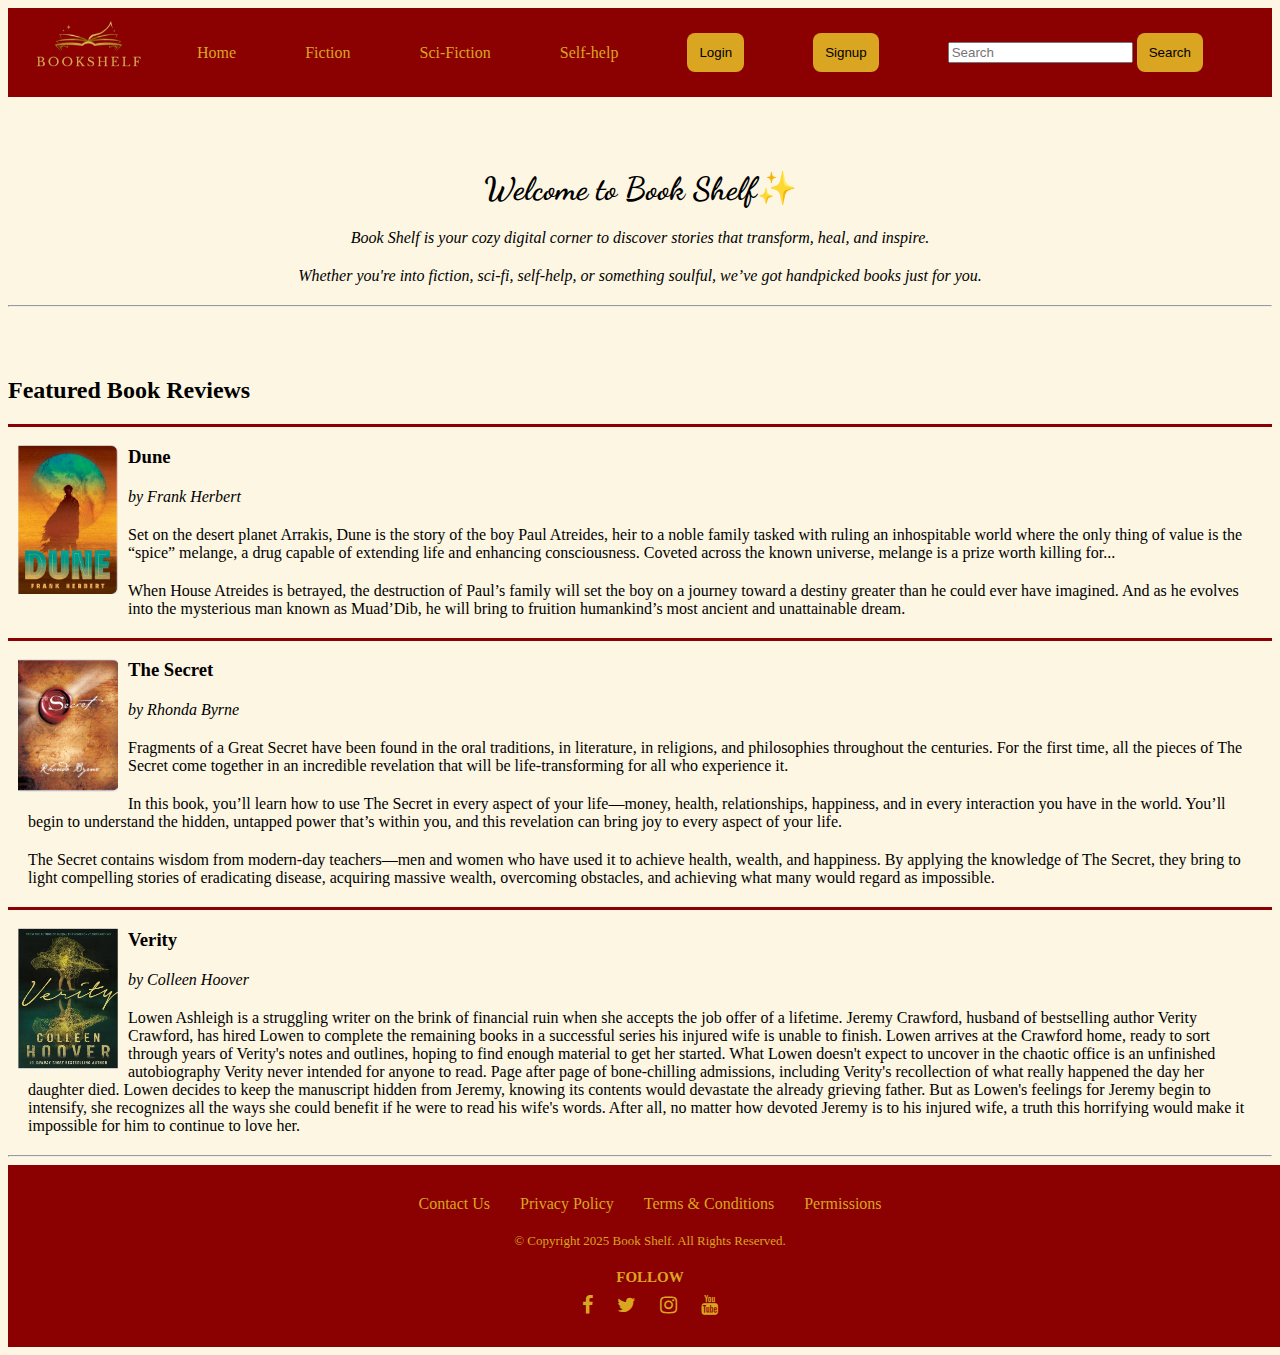
<file: docs/index.html>
<!DOCTYPE html>
<html lang="en">
<head>
    <meta charset="UTF-8">
    <meta name="viewport" content="width=device-width, initial-scale=1.0">
    <title>Bookshelf</title>
    <link rel="stylesheet" href="./inner style.css">
    <link rel="stylesheet" href="./style.css">
    <link rel="stylesheet" href="https://cdnjs.cloudflare.com/ajax/libs/font-awesome/4.7.0/css/font-awesome.min.css">
    <!--Bootstrap-->
    <link href="https://cdn.jsdelivr.net/npm/bootstrap@5.3.6/dist/css/bootstrap.min.css" rel="stylesheet" integrity="sha384-4Q6Gf2aSP4eDXB8Miphtr37CMZZQ5oXLH2yaXMJ2w8e2ZtHTl7GptT4jmndRuHDT" crossorigin="anonymous">
    <!--Dancing font-->
    <link rel="preconnect" href="https://fonts.googleapis.com" />
    <link rel="preconnect" href="https://fonts.gstatic.com" crossorigin />
    <link href="https://fonts.googleapis.com/css2?family=Dancing+Script:wght@400..700&display=swap" rel="stylesheet" />
</head>
<body>
  <header>
    <div class="header">
      <img src="../images/logo.png" alt="Book Shelf Logo" class="logo" />
      <div class="Home">
        <a href="./home.html">Home</a>
        <a href="./fiction.html">Fiction</a>
        <a href="./sci-fi.html">Sci-Fiction</a>
        <a href="./self-help.html">Self-help</a>
        <a href="./login.html"><button type="button">Login</button></a>
        <a href="./signup.html"><button type="button">Signup</button></a>
        <form class="d-flex" role="search">
          <input class="form-control me-2" type="search" placeholder="Search" aria-label="Search" />
          <button type="submit">Search</button>
        </form>

      </div>
    </div>
  </header>
  <div>
    <h1>Welcome to Book Shelf✨</h1>
    <p class="quote">
      Book Shelf is your cozy digital corner to discover stories that transform, heal, and inspire.</p>
      <p class="quote">Whether you're into fiction, sci-fi, self-help, or something soulful, we’ve got handpicked books just for you.
    </p>
  </div>
  <hr>
  <div>
    <h2>Featured Book Reviews</h2>
    <hr class="line">
    <img src="../images/dune.png" class="img" alt="dune book image">
    <h3>Dune</h3>
    <p class="author">by Frank Herbert</p>
    <p>Set on the desert planet Arrakis, Dune is the story of the boy Paul Atreides, heir to a noble family tasked with ruling an inhospitable world where the only thing of value is the “spice” melange, a drug capable of extending life and enhancing consciousness. Coveted across the known universe, melange is a prize worth killing for...</p>
    <p>When House Atreides is betrayed, the destruction of Paul’s family will set the boy on a journey toward a destiny greater than he could ever have imagined. And as he evolves into the mysterious man known as Muad’Dib, he will bring to fruition humankind’s most ancient and unattainable dream.</p>

</div>
<div>
  <hr class="line">
  <img src="../images/the-secret.png" class="img" alt="the secret book">
        <h3>The Secret</h3>
        <p class="author">by Rhonda Byrne</p>
        <p>Fragments of a Great Secret have been found in the oral traditions, in literature, in religions, and philosophies
            throughout the centuries. For the first time, all the pieces of The Secret come together in an incredible revelation
            that will be life-transforming for all who experience it.</p>
        <p>In this book, you’ll learn how to use The Secret in every aspect of your life—money, health, relationships,
            happiness, and in every interaction you have in the world. You’ll begin to understand the hidden, untapped power
            that’s within you, and this revelation can bring joy to every aspect of your life.</p>
        <p>The Secret contains wisdom from modern-day teachers—men and women who have used it to achieve health, wealth, and
            happiness. By applying the knowledge of The Secret, they bring to light compelling stories of eradicating disease,
            acquiring massive wealth, overcoming obstacles, and achieving what many would regard as impossible.</p>
</div>
<div>
  <hr class="line">
        <img src="../images/verity.png" class="img" alt="verity book">
        <h3>Verity</h3>
        <p class="author">by Colleen Hoover</p>
        <p>Lowen Ashleigh is a struggling writer on the brink of financial ruin when she accepts the job offer of a lifetime. Jeremy Crawford, husband of bestselling author Verity Crawford, has hired Lowen to complete the remaining books in a successful series his injured wife is unable to finish.

Lowen arrives at the Crawford home, ready to sort through years of Verity's notes and outlines, hoping to find enough material to get her started. What Lowen doesn't expect to uncover in the chaotic office is an unfinished autobiography Verity never intended for anyone to read. Page after page of bone-chilling admissions, including Verity's recollection of what really happened the day her daughter died.

Lowen decides to keep the manuscript hidden from Jeremy, knowing its contents would devastate the already grieving father. But as Lowen's feelings for Jeremy begin to intensify, she recognizes all the ways she could benefit if he were to read his wife's words. After all, no matter how devoted Jeremy is to his injured wife, a truth this horrifying would make it impossible for him to continue to love her.</p>
<hr>
</div>

  
  <footer class="footer">
    <div class="footer-top">
      <a href="../files/contact.html">Contact Us</a>
      <a href="#">Privacy Policy</a>
      <a href="#">Terms & Conditions</a>
      <a href="#">Permissions</a>
    </div>

    <p class="copyright">© Copyright 2025 Book Shelf. All Rights Reserved.</p>

    <div class="footer-follow">
      <p>FOLLOW</p>
      <div class="social-icons">
        <a href="#"><i class="fa fa-facebook"></i></a>
        <a href="#"><i class="fa fa-twitter"></i></a>
        <a href="#"><i class="fa fa-instagram"></i></a>
        <a href="#"><i class="fa fa-youtube"></i></a>
      </div>
    </div>
  </footer>


</body>

</html>
</file>
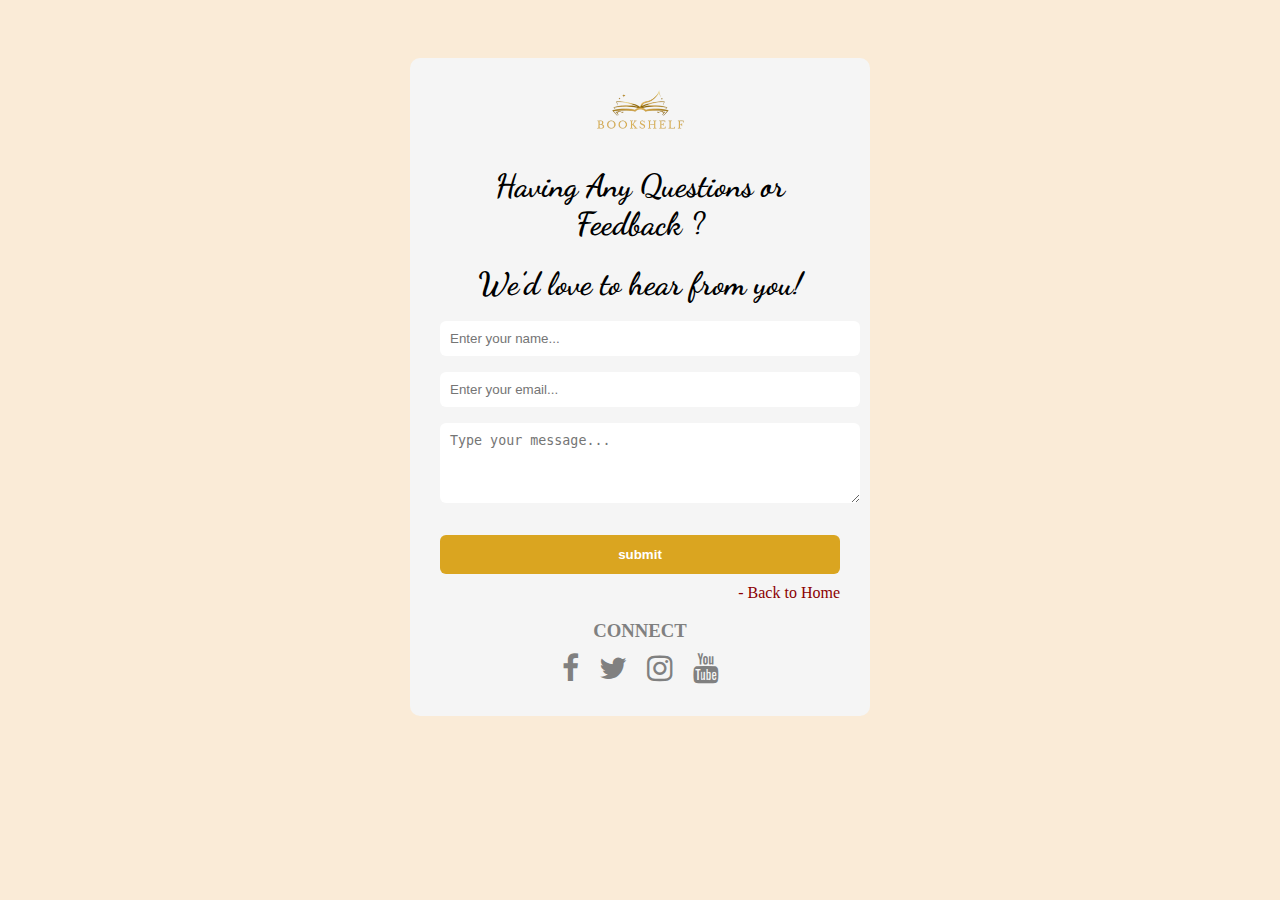
<file: docs/contact.html>
<!DOCTYPE html>
<html lang="en">
<head>
  <meta charset="UTF-8" />
  <meta name="viewport" content="width=device-width, initial-scale=1.0" />
  <title>Signup | Bookshelf</title>
  <style>
    body {
      background-color: antiquewhite;
      display: flex;
      justify-content: center;
      padding: 50px;
    }

    .container {
      background-color: whitesmoke;
      padding: 30px;
      border-radius: 10px;
      width: 100%;
      max-width: 400px;
    }

    .container img {
      width: 100px;
      display: block;
      margin: auto;
    }

    h1 {
      font-family: "Dancing Script", cursive;
      text-align: center;
      margin-bottom: 10px;
    }
    input[type="text"],
    input[type="email"],
    input[type="feedback"] {
      width: 100%;
      padding: 10px;
      margin: 8px 0;
      border-radius: 6px;
      border: none
    }

    .submit {
      width: 100%;
      background-color: goldenrod;
      color: white;
      font-weight: bold;
      border: none;
      border-radius: 6px;
      padding: 12px;
      margin-top: 20px;
      cursor: pointer;
    }
    .footer-follow h3 {
    display: flex;
    justify-content: center;
    color:grey;
    font-weight: bold;
    margin-bottom: 8px;
    }
    .social-icons {
    display: flex;
    justify-content: center;
    margin-top: 10px;
    }

    .social-icons a {
    margin: 0 10px;
    font-size: 30px;
    color: grey;
    transition: transform 0.3s;
    }
    textarea {
    width: 100%;
    padding: 10px;
    margin: 8px 0;
    border-radius: 6px;
    border: none;

    }
     .home{
      display: flex;
      justify-content: end;
      text-decoration: none;
      color: darkred;
      margin-top: 10px;
    }



  </style>

  <link rel="preconnect" href="https://fonts.googleapis.com" />
  <link rel="preconnect" href="https://fonts.gstatic.com" crossorigin />
  <link href="https://fonts.googleapis.com/css2?family=Dancing+Script:wght@400..700&display=swap" rel="stylesheet" />
  <link rel="stylesheet" href="https://cdnjs.cloudflare.com/ajax/libs/font-awesome/4.7.0/css/font-awesome.min.css">

</head>
<body>
  <div class="container">
    <img src="../images/logo.png" alt="Bookshelf logo" />
    <h1>Having Any Questions or Feedback ?</h1>
    <h1>We’d love to hear from you!</h1>
    <form>
        <input type="text" placeholder="Enter your name..." required />
        <input type="email" placeholder="Enter your email..." required />
        <textarea placeholder="Type your message..." rows="4" required></textarea>
        <button type="submit" class="submit">submit</button>
    </form>
        <a href="./home.html" class="home">- Back to Home</a>



    <div class="footer-follow">
    <h3>CONNECT</h3>
    <div class="social-icons">
      <a href="#"><i class="fa fa-facebook"></i></a>
      <a href="#"><i class="fa fa-twitter"></i></a>
      <a href="#"><i class="fa fa-instagram"></i></a>
      <a href="#"><i class="fa fa-youtube"></i></a>
    </div>
  </div>
  </div>
</body>
</html>
</file>
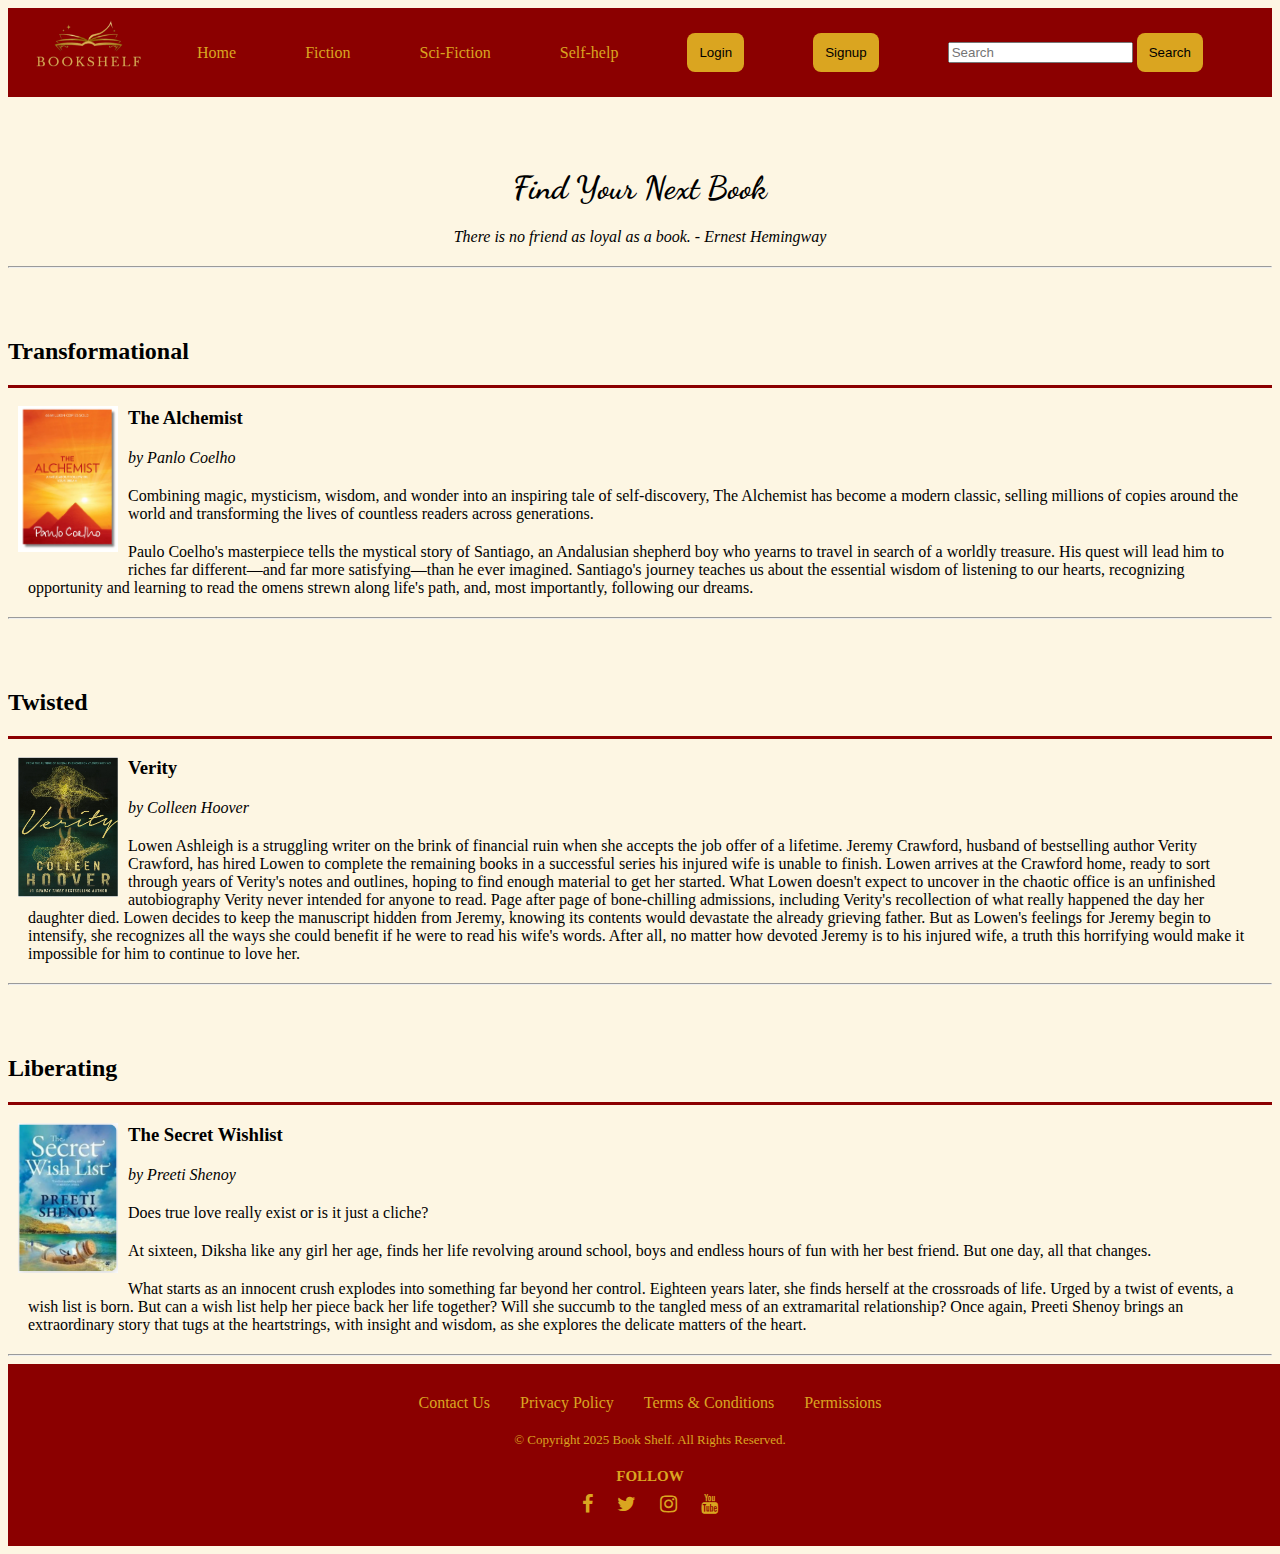
<file: docs/fiction.html>
<!DOCTYPE html>
<html lang="en">
<head>
    <meta charset="UTF-8">
    <meta name="viewport" content="width=device-width, initial-scale=1.0">
    <title>Bookshelf</title>
    <style>
    
  
    </style>
    <link rel="stylesheet" href="./inner style.css">
    <link rel="stylesheet" href="./style.css">
    <link rel="stylesheet" href="https://cdnjs.cloudflare.com/ajax/libs/font-awesome/4.7.0/css/font-awesome.min.css">
    <!--Bootstrap-->
    <link href="https://cdn.jsdelivr.net/npm/bootstrap@5.3.6/dist/css/bootstrap.min.css" rel="stylesheet" integrity="sha384-4Q6Gf2aSP4eDXB8Miphtr37CMZZQ5oXLH2yaXMJ2w8e2ZtHTl7GptT4jmndRuHDT" crossorigin="anonymous">
    <!--Dancing font-->
    <link rel="preconnect" href="https://fonts.googleapis.com" />
  <link rel="preconnect" href="https://fonts.gstatic.com" crossorigin />
  <link href="https://fonts.googleapis.com/css2?family=Dancing+Script:wght@400..700&display=swap" rel="stylesheet" />
</head>
<body>
  <header>
    <div class="header">
      <img src="../images/logo.png" alt="Book Shelf Logo" class="logo" />
      <div class="Home">
        <a href="./home.html">Home</a>
        <a href="./fiction.html">Fiction</a>
        <a href="./sci-fi.html">Sci-Fiction</a>
        <a href="./self-help.html">Self-help</a>
        <a href="./login.html"><button type="button">Login</button></a>
        <a href="./signup.html"><button type="button">Signup</button></a>
        <form class="d-flex" role="search">
            <input class="form-control me-2" type="search" placeholder="Search" aria-label="Search" />
            <button type="submit">Search</button>
        </form>

      </div>
    </div>
  </header>


<body>
    <div>
        <h1>Find Your Next Book</h1>
        <p class="quote">There is no friend as loyal as a book. - Ernest Hemingway</p>
        <hr>
    </div>
    <div>
        <h2>Transformational</h2>
        <hr class="line">
        <img src="../images/the-alchemist.png" class="img" alt="the alchemist book">
        <h3>The Alchemist</h3>
        <p class="author">by Panlo Coelho</p>
        <p>Combining magic, mysticism, wisdom, and wonder into an inspiring tale of self-discovery, The Alchemist has
            become a modern classic, selling millions of copies around the world and transforming the lives of countless
            readers across generations.</p>
        <p>Paulo Coelho's masterpiece tells the mystical story of Santiago, an Andalusian shepherd boy who yearns to
            travel in search of a worldly treasure. His quest will lead him to riches far different—and far more
            satisfying—than he ever imagined. Santiago's journey teaches us about the essential wisdom of listening to
            our hearts, recognizing opportunity and learning to read the omens strewn along life's path, and, most
            importantly, following our dreams.</p>
    </div>
    <hr>
    <div>
        <h2>Twisted</h2>
        <hr class="line">
        <img src="../images/verity.png" class="img" alt="verity book">
        <h3>Verity</h3>
        <p class="author">by Colleen Hoover</p>
        <p>Lowen Ashleigh is a struggling writer on the brink of financial ruin when she accepts the job offer of a lifetime. Jeremy Crawford, husband of bestselling author Verity Crawford, has hired Lowen to complete the remaining books in a successful series his injured wife is unable to finish.

Lowen arrives at the Crawford home, ready to sort through years of Verity's notes and outlines, hoping to find enough material to get her started. What Lowen doesn't expect to uncover in the chaotic office is an unfinished autobiography Verity never intended for anyone to read. Page after page of bone-chilling admissions, including Verity's recollection of what really happened the day her daughter died.

Lowen decides to keep the manuscript hidden from Jeremy, knowing its contents would devastate the already grieving father. But as Lowen's feelings for Jeremy begin to intensify, she recognizes all the ways she could benefit if he were to read his wife's words. After all, no matter how devoted Jeremy is to his injured wife, a truth this horrifying would make it impossible for him to continue to love her.</p>
<hr>
    </div>
    <div>
        <h2>Liberating</h2>
        <hr class="line">
        <img src="../images/the-secret-wishlist.png" class="img" alt="">
        <h3>The Secret Wishlist</h3>
        <p class="author">by Preeti Shenoy</p>
        <p>Does true love really exist or is it just a cliche? </p>
        <p>At sixteen, Diksha like any girl her age, finds her life revolving around school, boys and endless hours of fun with her best friend. But one day, all that changes.</p>
        <p>What starts as an innocent crush explodes into something far beyond her control. Eighteen years later, she finds herself at the crossroads of life. Urged by a twist of events, a wish list is born. But can a wish list help her piece back her life together? Will she succumb to the tangled mess of an extramarital relationship? Once again, Preeti Shenoy brings an extraordinary story that tugs at the heartstrings, with insight and wisdom, as she explores the delicate matters of the heart.</p>
    </div>
    <hr>
</body>

  
  <footer class="footer">
    <div class="footer-top">
      <a href="../files/contact.html">Contact Us</a>
      <a href="#">Privacy Policy</a>
      <a href="#">Terms & Conditions</a>
      <a href="#">Permissions</a>
    </div>

    <p class="copyright">© Copyright 2025 Book Shelf. All Rights Reserved.</p>

    <div class="footer-follow">
      <p>FOLLOW</p>
      <div class="social-icons">
        <a href="#"><i class="fa fa-facebook"></i></a>
        <a href="#"><i class="fa fa-twitter"></i></a>
        <a href="#"><i class="fa fa-instagram"></i></a>
        <a href="#"><i class="fa fa-youtube"></i></a>
      </div>
    </div>
  </footer>


</body>

</html>
</file>
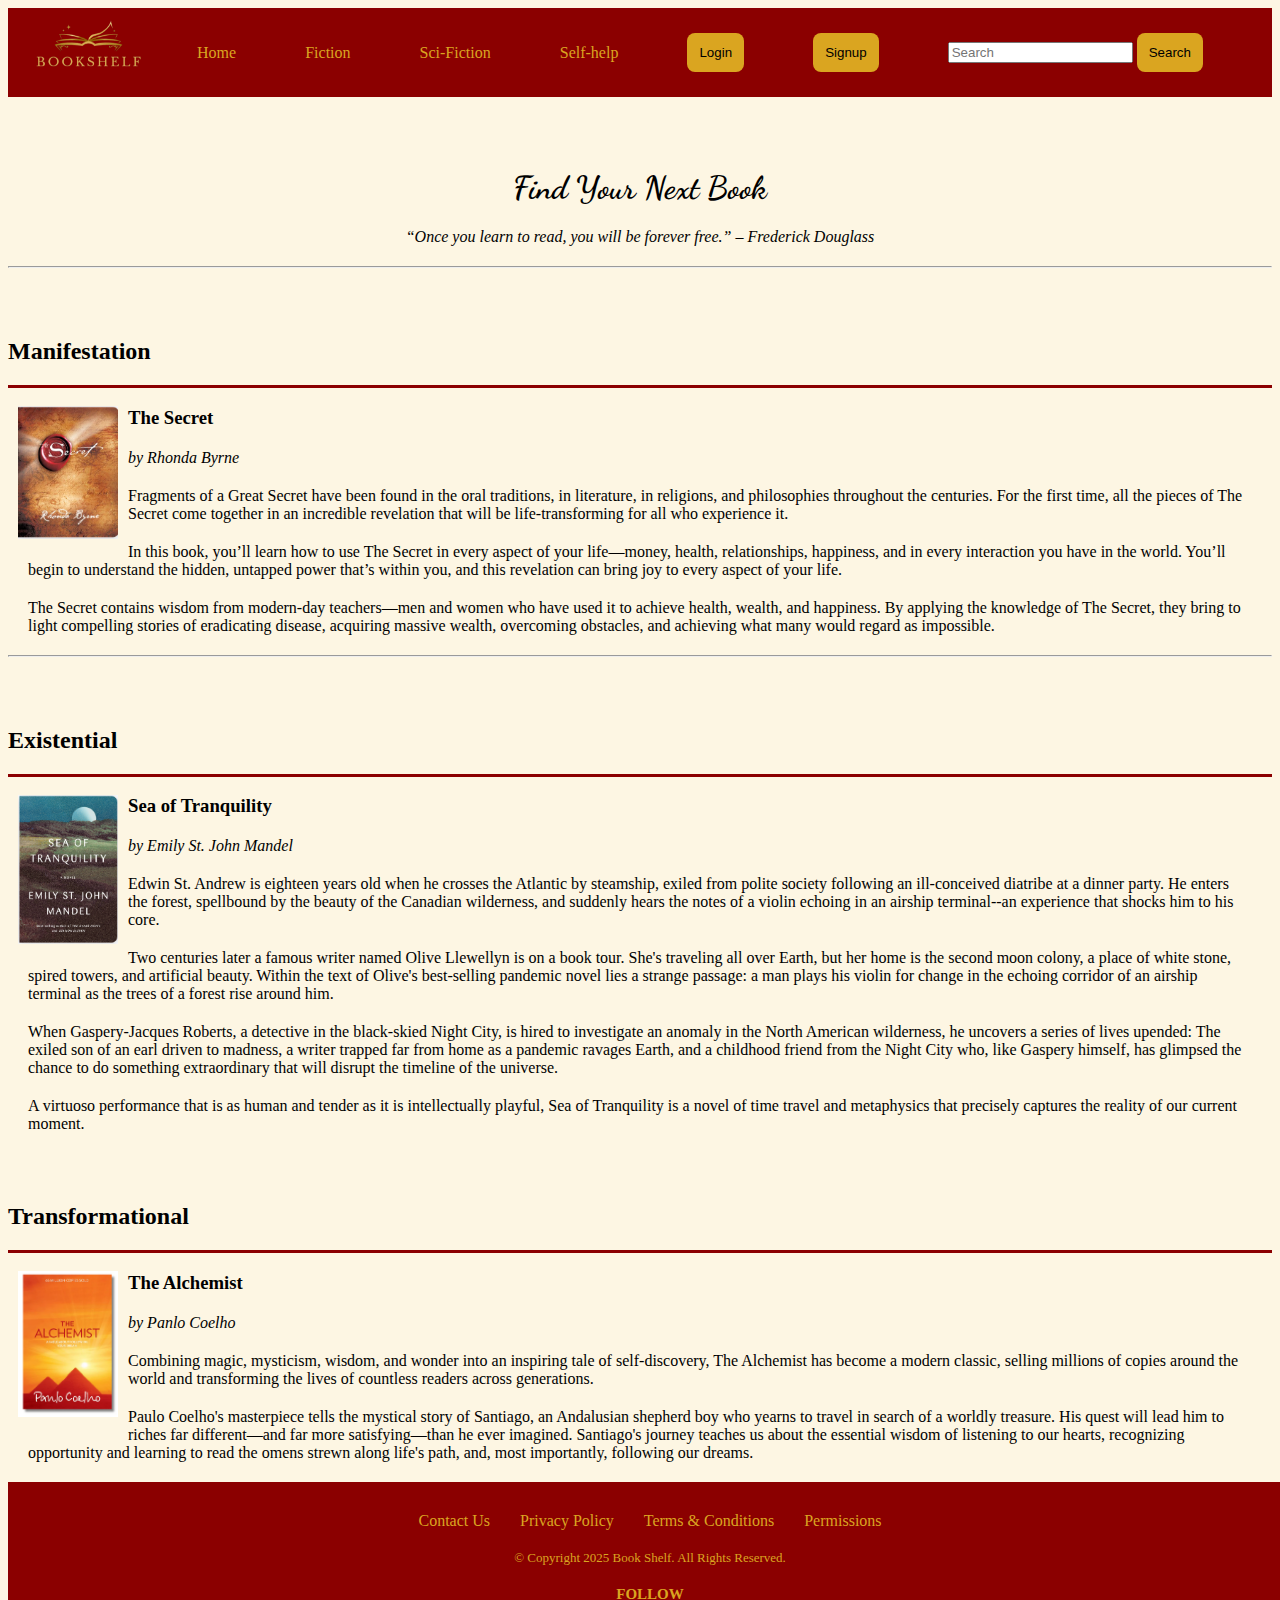
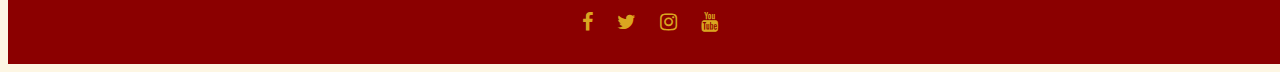
<file: docs/home.html>
<!DOCTYPE html>
<html lang="en">

<head>
    <meta charset="UTF-8">
    <meta name="viewport" content="width=device-width, initial-scale=1.0">
    <title>Bookshelf</title>
    <link rel="stylesheet" href="./inner style.css">
    <link rel="stylesheet" href="./style.css">
    <link rel="stylesheet" href="https://cdnjs.cloudflare.com/ajax/libs/font-awesome/4.7.0/css/font-awesome.min.css">
    <!--Bootstrap-->
    <link href="https://cdn.jsdelivr.net/npm/bootstrap@5.3.6/dist/css/bootstrap.min.css" rel="stylesheet"
        integrity="sha384-4Q6Gf2aSP4eDXB8Miphtr37CMZZQ5oXLH2yaXMJ2w8e2ZtHTl7GptT4jmndRuHDT" crossorigin="anonymous">
    <!--Dancing font-->
    <link rel="preconnect" href="https://fonts.googleapis.com" />
    <link rel="preconnect" href="https://fonts.gstatic.com" crossorigin />
    <link href="https://fonts.googleapis.com/css2?family=Dancing+Script:wght@400..700&display=swap" rel="stylesheet" />
</head>

<body>
    <header>
        <div class="header">
            <img src="../images/logo.png" alt="Book Shelf Logo" class="logo" />
            <div class="Home">
                <a href="./home.html">Home</a>
                <a href="./fiction.html">Fiction</a>
                <a href="./sci-fi.html">Sci-Fiction</a>
                <a href="./self-help.html">Self-help</a>
                <a href="./login.html"><button type="button">Login</button></a>
                <a href="./signup.html"><button type="button">Signup</button></a>
                <form class="d-flex" role="search">
                    <input class="form-control me-2" type="search" placeholder="Search"  aria-label="Search" />
                    <button type="submit">Search</button>
                </form>

            </div>
        </div>
    </header>

    <div>
        <h1>Find Your Next Book</h1>
        <p class="quote">“Once you learn to read, you will be forever free.” – Frederick Douglass</p>
        <hr>
    </div>
    <div>
        <h2>Manifestation</h2>
        <hr class="line">
        <img src="../images/the-secret.png" class="img" alt="the secret book">
        <h3>The Secret</h3>
        <p class="author">by Rhonda Byrne</p>
        <p>Fragments of a Great Secret have been found in the oral traditions, in literature, in religions, and
            philosophies
            throughout the centuries. For the first time, all the pieces of The Secret come together in an incredible
            revelation
            that will be life-transforming for all who experience it.</p>
        <p>In this book, you’ll learn how to use The Secret in every aspect of your life—money, health, relationships,
            happiness, and in every interaction you have in the world. You’ll begin to understand the hidden, untapped
            power
            that’s within you, and this revelation can bring joy to every aspect of your life.</p>
        <p>The Secret contains wisdom from modern-day teachers—men and women who have used it to achieve health, wealth,
            and
            happiness. By applying the knowledge of The Secret, they bring to light compelling stories of eradicating
            disease,
            acquiring massive wealth, overcoming obstacles, and achieving what many would regard as impossible.</p>
    </div>
    <hr>
    <div>
        <h2>Existential</h2>
        <hr class="line">
        <img src="../images/sea-of-tranquility.png" class="img" alt="">
        <h3>Sea of Tranquility</h3>
        <p class="author">by Emily St. John Mandel</p>
        <p>Edwin St. Andrew is eighteen years old when he crosses the Atlantic by steamship, exiled from polite society
            following an ill-conceived diatribe at a dinner party. He enters the forest, spellbound by the beauty of the
            Canadian wilderness, and suddenly hears the notes of a violin echoing in an airship terminal--an experience
            that shocks him to his core.</p>
        <p>Two centuries later a famous writer named Olive Llewellyn is on a book tour. She's traveling all over Earth,
            but her home is the second moon colony, a place of white stone, spired towers, and artificial beauty. Within
            the text of Olive's best-selling pandemic novel lies a strange passage: a man plays his violin for change in
            the echoing corridor of an airship terminal as the trees of a forest rise around him.</p>
        <p>When Gaspery-Jacques Roberts, a detective in the black-skied Night City, is hired to investigate an anomaly
            in the North American wilderness, he uncovers a series of lives upended: The exiled son of an earl driven to
            madness, a writer trapped far from home as a pandemic ravages Earth, and a childhood friend from the Night
            City who, like Gaspery himself, has glimpsed the chance to do something extraordinary that will disrupt the
            timeline of the universe.</p>
        <p>A virtuoso performance that is as human and tender as it is intellectually playful, Sea of Tranquility is a
            novel of time travel and metaphysics that precisely captures the reality of our current moment.</p>
    </div>
    <div>
        <h2>Transformational</h2>
        <hr class="line">
        <img src="../images/the-alchemist.png " class="img" alt="the alchemist book">
        <h3>The Alchemist</h3>
        <p class="author">by Panlo Coelho</p>
        <p>Combining magic, mysticism, wisdom, and wonder into an inspiring tale of self-discovery, The Alchemist has
            become a modern classic, selling millions of copies around the world and transforming the lives of countless
            readers across generations.</p>
        <p>Paulo Coelho's masterpiece tells the mystical story of Santiago, an Andalusian shepherd boy who yearns to
            travel in search of a worldly treasure. His quest will lead him to riches far different—and far more
            satisfying—than he ever imagined. Santiago's journey teaches us about the essential wisdom of listening to
            our hearts, recognizing opportunity and learning to read the omens strewn along life's path, and, most
            importantly, following our dreams.</p>
    </div>




    <footer class="footer">
        <div class="footer-top">
            <a href="../files/contact.html">Contact Us</a>
            <a href="#">Privacy Policy</a>
            <a href="#">Terms & Conditions</a>
            <a href="#">Permissions</a>
        </div>

        <p class="copyright">© Copyright 2025 Book Shelf. All Rights Reserved.</p>

        <div class="footer-follow">
            <p>FOLLOW</p>
            <div class="social-icons">
                <a href="#"><i class="fa fa-facebook"></i></a>
                <a href="#"><i class="fa fa-twitter"></i></a>
                <a href="#"><i class="fa fa-instagram"></i></a>
                <a href="#"><i class="fa fa-youtube"></i></a>
            </div>
        </div>
    </footer>


</body>

</html>
</file>
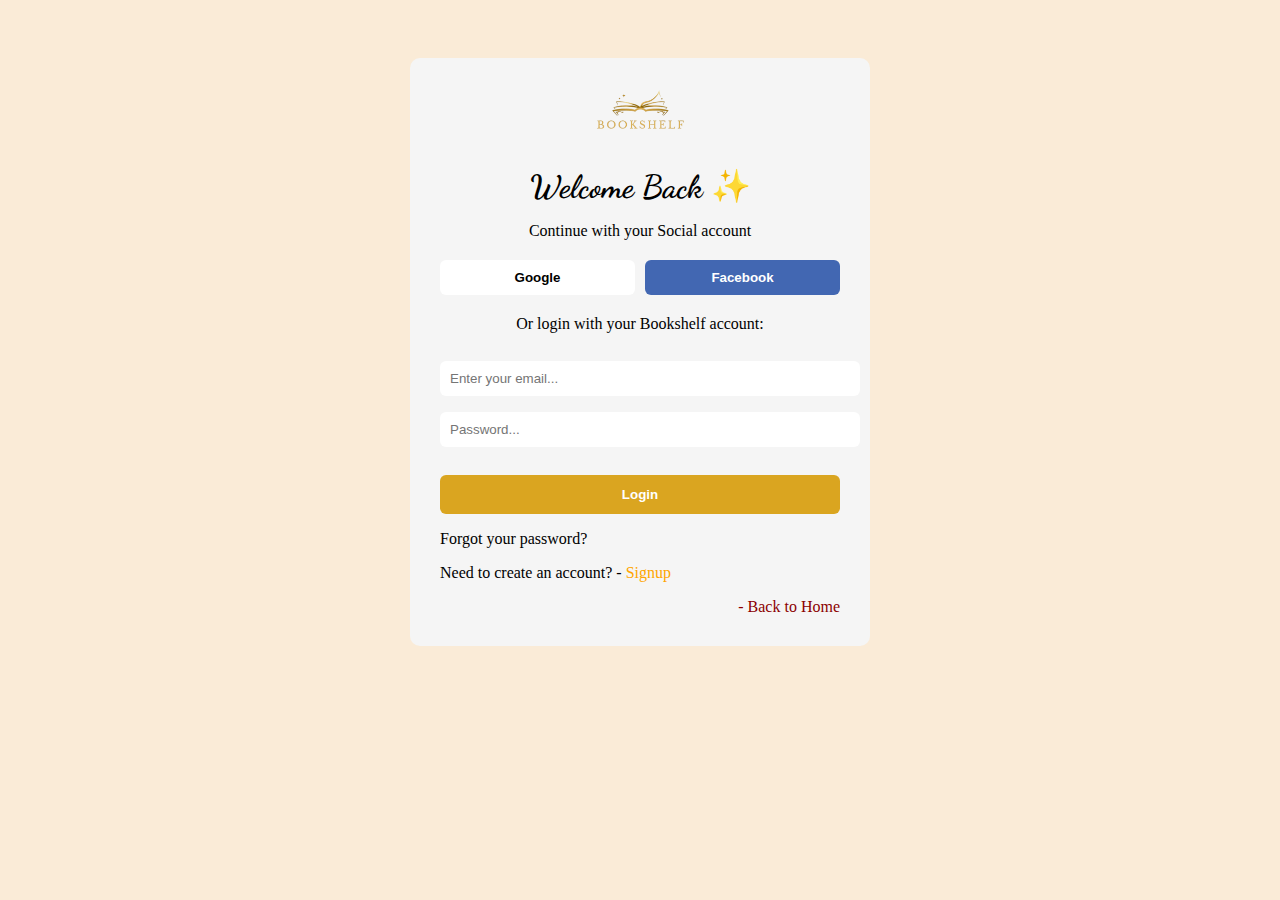
<file: docs/login.html>
<!DOCTYPE html>
<html lang="en">
<head>
  <meta charset="UTF-8" />
  <meta name="viewport" content="width=device-width, initial-scale=1.0" />
  <title>Signup | Bookshelf</title>
  <style>
    body {
      background-color: antiquewhite;
      display: flex;
      justify-content: center;
      padding: 50px;
    }

    .container {
      background-color: whitesmoke;
      padding: 30px;
      border-radius: 10px;
      width: 100%;
      max-width: 400px;
    }

    .container img {
      width: 100px;
      display: block;
      margin:auto

    }

    h1 {
      font-family: "Dancing Script", cursive;
      text-align: center;
      margin-bottom: 10px;
    }

    .words {
      text-align: center;
      margin-bottom: 20px;
    }

    .social {
      display: flex;
      gap: 10px;
      margin-bottom: 20px;
      justify-content: center;
    }

    .social button {
      flex: 1;
      padding: 10px;
      font-weight: bold;
      border: none;
      border-radius: 6px;
      cursor: pointer;
    }

    .google {
      background-color: white;
    }

    #fb {
      background-color: #4267b2;
      color: white;
    }

    input[type="text"],input[type="email"],input[type="password"] {
      width: 100%;
      padding: 10px;
      margin: 8px 0;
      border-radius: 6px;
      border: none
    }

    .login-btn {
      width: 100%;
      background-color: goldenrod;
      color: white;
      font-weight: bold;
      border: none;
      border-radius: 6px;
      padding: 12px;
      margin-top: 20px;
      cursor: pointer;
    }

    .bottom-text {
      text-align: left;
    }

    .bottom-text a {
      color: orange;
      text-decoration: none;
    }
    .home{
      display: flex;
      justify-content: end;
      text-decoration: none;
      color: darkred;
    }


  </style>

  <link rel="preconnect" href="https://fonts.googleapis.com" />
  <link rel="preconnect" href="https://fonts.gstatic.com" crossorigin />
  <link href="https://fonts.googleapis.com/css2?family=Dancing+Script:wght@400..700&display=swap" rel="stylesheet" />
</head>
<body>
  <div class="container">
    <img src="../images/logo.png" alt="Bookshelf logo" />
    <h1>Welcome Back ✨</h1>
    <p class="words">Continue with your Social account</p>

    <div class="social">
      <button class="google">Google</button>
      <button id="fb">Facebook</button>
    </div>

    <p class="words">Or login with your Bookshelf account:</p>

    <form>
      <input type="email" placeholder="Enter your email..." required />
      
      <input type="password" placeholder="Password..." required />

      <button type="submit" class="login-btn">Login</button>
    </form>

    <div class="bottom-text">
      <p>Forgot your password?</p>
      <p>Need to create an account? - <a href="./signup.html">Signup</a></p>
    </div>
    <a href="./home.html" class="home">- Back to Home</a>
  </div>
  
</body>
</html>
</file>
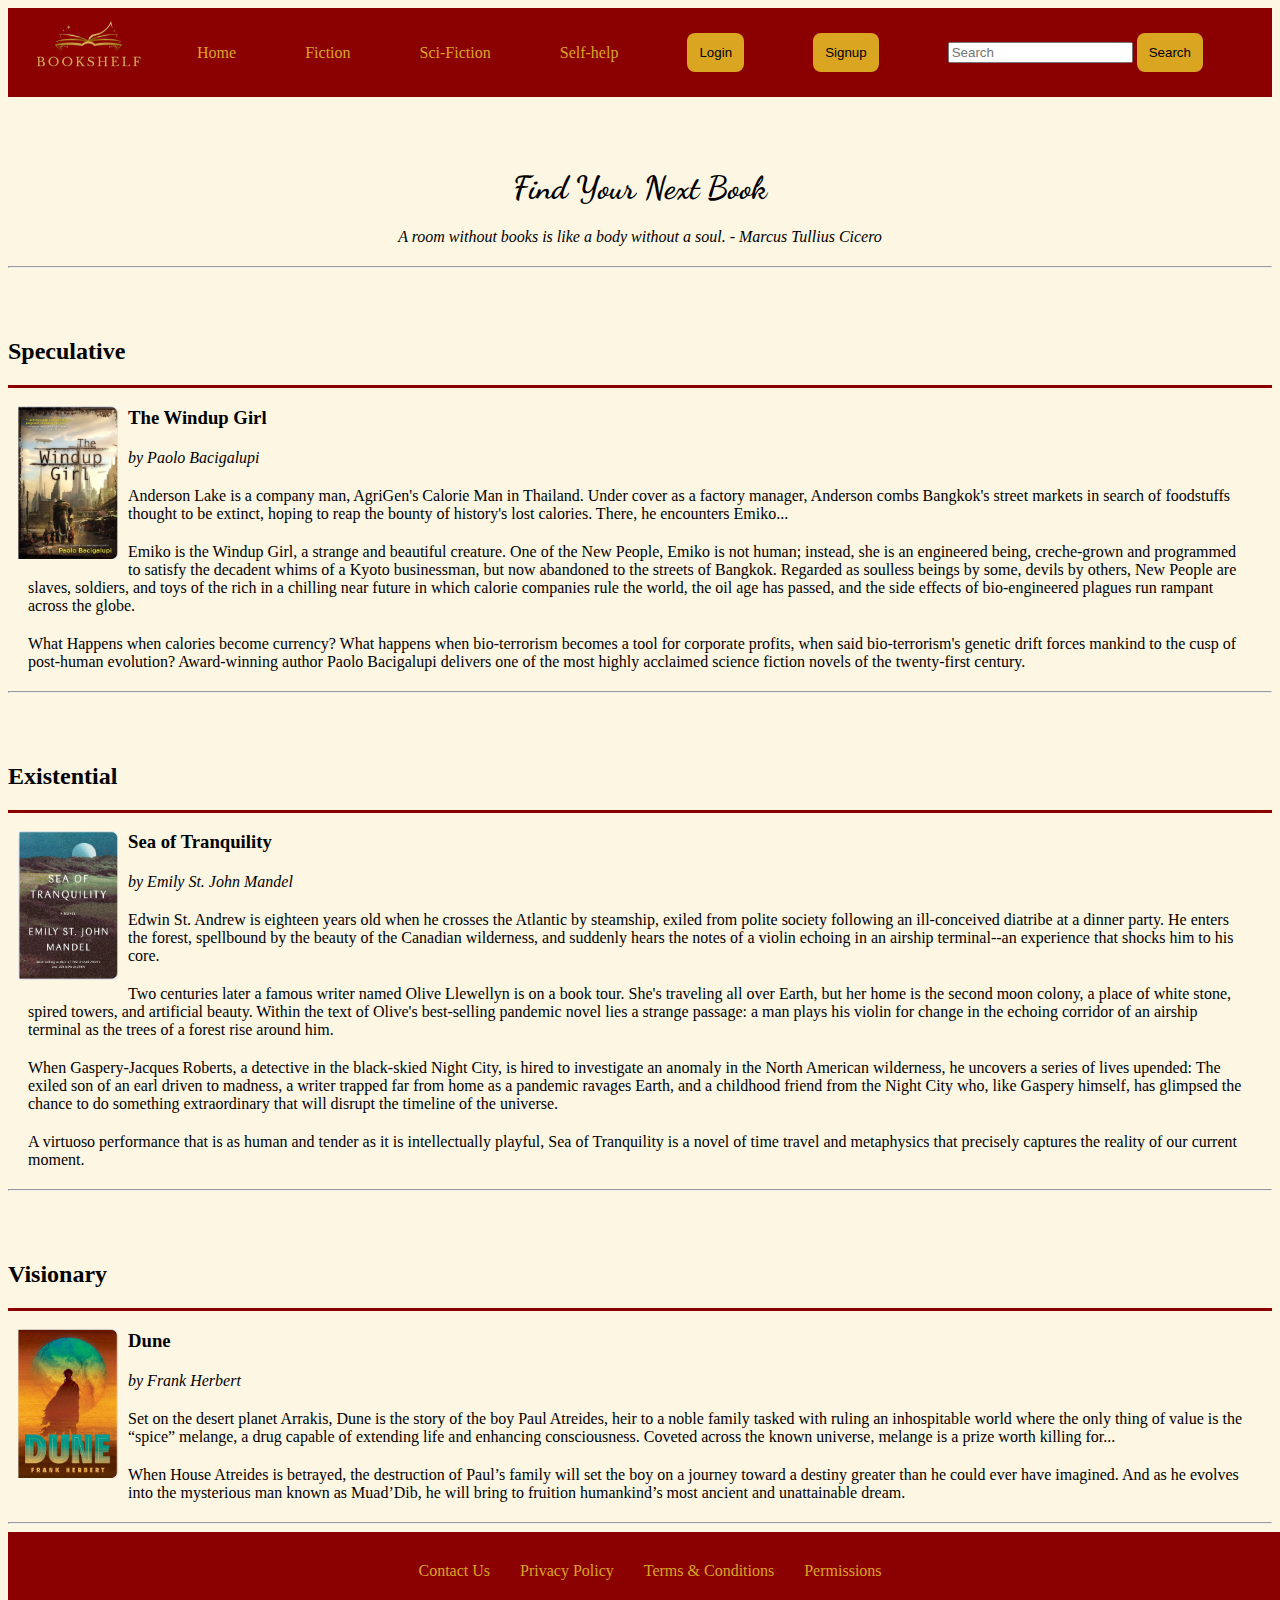
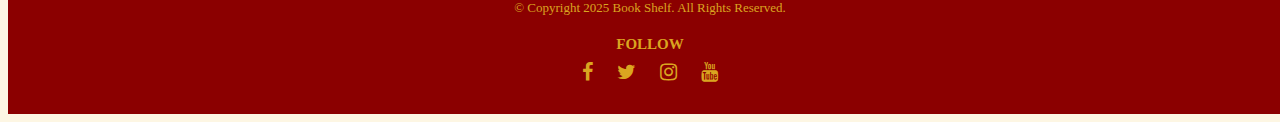
<file: docs/sci-fi.html>
<!DOCTYPE html>
<html lang="en">
<head>
    <meta charset="UTF-8">
    <meta name="viewport" content="width=device-width, initial-scale=1.0">
    <title>Bookshelf</title>
    <link rel="stylesheet" href="./inner style.css">
    <link rel="stylesheet" href="./style.css">
    <link rel="stylesheet" href="https://cdnjs.cloudflare.com/ajax/libs/font-awesome/4.7.0/css/font-awesome.min.css">
    <!--Bootstrap-->
    <link href="https://cdn.jsdelivr.net/npm/bootstrap@5.3.6/dist/css/bootstrap.min.css" rel="stylesheet" integrity="sha384-4Q6Gf2aSP4eDXB8Miphtr37CMZZQ5oXLH2yaXMJ2w8e2ZtHTl7GptT4jmndRuHDT" crossorigin="anonymous">
     <!--Dancing font-->
    <link rel="preconnect" href="https://fonts.googleapis.com" />
    <link rel="preconnect" href="https://fonts.gstatic.com" crossorigin />
    <link href="https://fonts.googleapis.com/css2?family=Dancing+Script:wght@400..700&display=swap" rel="stylesheet" />
</head>
<body>
  <header>
    <div class="header">
      <img src="../images/logo.png" alt="Book Shelf Logo" class="logo" />
      <div class="Home">
        <a href="./home.html">Home</a>
        <a href="./fiction.html">Fiction</a>
        <a href="./sci-fi.html">Sci-Fiction</a>
        <a href="./self-help.html">Self-help</a>
        <a href="./login.html"><button type="button">Login</button></a>
        <a href="./signup.html"><button type="button">Signup</button></a>
        <form class="d-flex" role="search">
            <input class="form-control me-2" type="search" placeholder="Search" aria-label="Search" />
            <button type="submit">Search</button>
        </form>

      </div>
    </div>
  </header>
  <body>
    <div>
        <h1>Find Your Next Book</h1>
        <p class="quote">A room without books is like a body without a soul. - Marcus Tullius Cicero</p>
        <hr>
    </div>
    <div>
        <h2>Speculative</h2>
        <hr class="line">
        <img src="../images/the-windup-girl.png" class="img" alt="the windup girl book">
        <h3>The Windup Girl</h3>
        <p class="author">by Paolo Bacigalupi</p>
        <p>Anderson Lake is a company man, AgriGen's Calorie Man in Thailand. Under cover as a factory manager, Anderson combs Bangkok's street markets in search of foodstuffs thought to be extinct, hoping to reap the bounty of history's lost calories. There, he encounters Emiko...</p>
        <p>Emiko is the Windup Girl, a strange and beautiful creature. One of the New People, Emiko is not human; instead, she is an engineered being, creche-grown and programmed to satisfy the decadent whims of a Kyoto businessman, but now abandoned to the streets of Bangkok. Regarded as soulless beings by some, devils by others, New People are slaves, soldiers, and toys of the rich in a chilling near future in which calorie companies rule the world, the oil age has passed, and the side effects of bio-engineered plagues run rampant across the globe.</p>
        <p>What Happens when calories become currency? What happens when bio-terrorism becomes a tool for corporate profits, when said bio-terrorism's genetic drift forces mankind to the cusp of post-human evolution? Award-winning author Paolo Bacigalupi delivers one of the most highly acclaimed science fiction novels of the twenty-first century.</p>

    </div>
    <hr>
    <div>
        <h2>Existential</h2>
        <hr class="line">
        <img src="../images/sea-of-tranquility.png" class="img" alt="">
        <h3>Sea of Tranquility</h3>
        <p class="author">by Emily St. John Mandel</p>
        <p>Edwin St. Andrew is eighteen years old when he crosses the Atlantic by steamship, exiled from polite society following an ill-conceived diatribe at a dinner party. He enters the forest, spellbound by the beauty of the Canadian wilderness, and suddenly hears the notes of a violin echoing in an airship terminal--an experience that shocks him to his core.</p>
        <p>Two centuries later a famous writer named Olive Llewellyn is on a book tour. She's traveling all over Earth, but her home is the second moon colony, a place of white stone, spired towers, and artificial beauty. Within the text of Olive's best-selling pandemic novel lies a strange passage: a man plays his violin for change in the echoing corridor of an airship terminal as the trees of a forest rise around him.</p>
        <p>When Gaspery-Jacques Roberts, a detective in the black-skied Night City, is hired to investigate an anomaly in the North American wilderness, he uncovers a series of lives upended: The exiled son of an earl driven to madness, a writer trapped far from home as a pandemic ravages Earth, and a childhood friend from the Night City who, like Gaspery himself, has glimpsed the chance to do something extraordinary that will disrupt the timeline of the universe.</p>
        <p>A virtuoso performance that is as human and tender as it is intellectually playful, Sea of Tranquility is a novel of time travel and metaphysics that precisely captures the reality of our current moment.</p>
</div>
<hr>
<div>
    <h2>Visionary</h2>
    <hr class="line">
    <img src="../images/dune.png" class="img" alt="dune book image">
    <h3>Dune</h3>
    <p class="author">by Frank Herbert</p>
    <p>Set on the desert planet Arrakis, Dune is the story of the boy Paul Atreides, heir to a noble family tasked with ruling an inhospitable world where the only thing of value is the “spice” melange, a drug capable of extending life and enhancing consciousness. Coveted across the known universe, melange is a prize worth killing for...</p>
    <p>When House Atreides is betrayed, the destruction of Paul’s family will set the boy on a journey toward a destiny greater than he could ever have imagined. And as he evolves into the mysterious man known as Muad’Dib, he will bring to fruition humankind’s most ancient and unattainable dream.</p>

</div>
<hr>
  </body>
  

  
  <footer class="footer">
    <div class="footer-top">
      <a href="../files/contact.html">Contact Us</a>
      <a href="#">Privacy Policy</a>
      <a href="#">Terms & Conditions</a>
      <a href="#">Permissions</a>
    </div>

    <p class="copyright">© Copyright 2025 Book Shelf. All Rights Reserved.</p>

    <div class="footer-follow">
      <p>FOLLOW</p>
      <div class="social-icons">
        <a href="#"><i class="fa fa-facebook"></i></a>
        <a href="#"><i class="fa fa-twitter"></i></a>
        <a href="#"><i class="fa fa-instagram"></i></a>
        <a href="#"><i class="fa fa-youtube"></i></a>
      </div>
    </div>
  </footer>


</body>

</html>
</file>
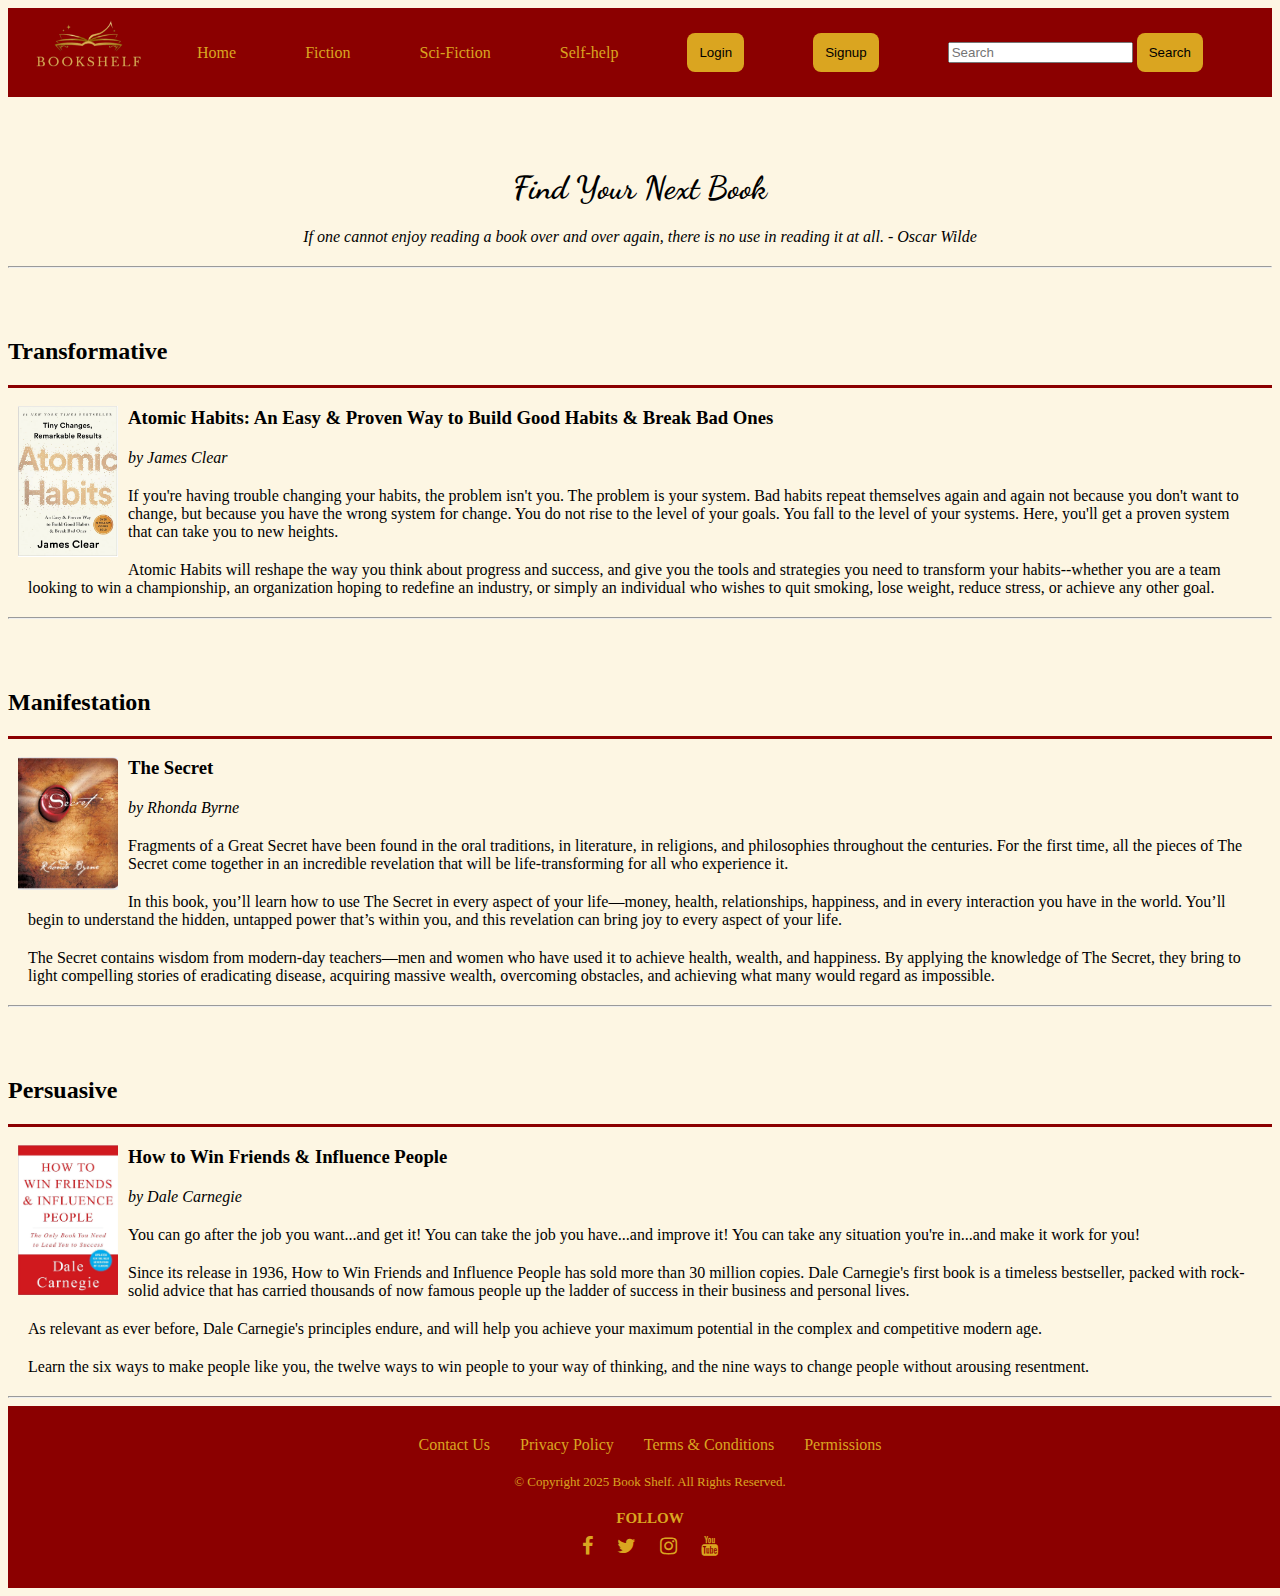
<file: docs/self-help.html>
<!DOCTYPE html>
<html lang="en">
<head>
    <meta charset="UTF-8">
    <meta name="viewport" content="width=device-width, initial-scale=1.0">
    <title>Bookshelf</title>
    <link rel="stylesheet" href="./inner style.css">
    <link rel="stylesheet" href="./style.css">
    <link rel="stylesheet" href="https://cdnjs.cloudflare.com/ajax/libs/font-awesome/4.7.0/css/font-awesome.min.css">
    <!--Bootstrap-->
    <link href="https://cdn.jsdelivr.net/npm/bootstrap@5.3.6/dist/css/bootstrap.min.css" rel="stylesheet" integrity="sha384-4Q6Gf2aSP4eDXB8Miphtr37CMZZQ5oXLH2yaXMJ2w8e2ZtHTl7GptT4jmndRuHDT" crossorigin="anonymous">
    <!--Dancing font-->
    <link rel="preconnect" href="https://fonts.googleapis.com" />
    <link rel="preconnect" href="https://fonts.gstatic.com" crossorigin />
    <link href="https://fonts.googleapis.com/css2?family=Dancing+Script:wght@400..700&display=swap" rel="stylesheet" />
</head>
<body>
  <header>
    <div class="header">
      <img src="../images/logo.png" alt="Book Shelf Logo" class="logo" />
      <div class="Home">
        <a href="./home.html">Home</a>
        <a href="./fiction.html">Fiction</a>
        <a href="./sci-fi.html">Sci-Fiction</a>
        <a href="./self-help.html">Self-help</a>
        <a href="./login.html"><button type="button">Login</button></a>
        <a href="./signup.html"><button type="button">Signup</button></a>
        <form class="d-flex" role="search">
            <input class="form-control me-2" type="search" placeholder="Search" aria-label="Search" />
            <button type="submit">Search</button>
        </form>

      </div>
    </div>
  </header>

  <body>
    <div>
        <h1>Find Your Next Book</h1>
        <p class="quote">If one cannot enjoy reading a book over and over again, there is no use in reading it at all. - Oscar Wilde</p>
        <hr>
    </div>
    <div>
        <h2>Transformative</h2>
        <hr class="line">
        <img src="../images/Atomic-habits.png" class="img" alt="atomic habits book">
        <h3>Atomic Habits: An Easy & Proven Way to Build Good Habits & Break Bad Ones</h3>
        <p class="author">by James Clear</p>
        <p>If you're having trouble changing your habits, the problem isn't you. The problem is your system. Bad habits repeat
            themselves again and again not because you don't want to change, but because you have the wrong system for change.
            You do not rise to the level of your goals. You fall to the level of your systems. Here, you'll get a proven system
            that can take you to new heights.
        </p>
        <p>Atomic Habits will reshape the way you think about progress and success, and give you the tools and strategies you
            need to transform your habits--whether you are a team looking to win a championship, an organization hoping to
            redefine an industry, or simply an individual who wishes to quit smoking, lose weight, reduce stress, or achieve any
            other goal.</p>
    </div>
    <hr>
    <div>
        <h2>Manifestation</h2>
        <hr class="line">
        <img src="../images/the-secret.png" class="img" alt="the secret book">
        <h3>The Secret</h3>
        <p class="author">by Rhonda Byrne</p>
        <p>Fragments of a Great Secret have been found in the oral traditions, in literature, in religions, and philosophies
            throughout the centuries. For the first time, all the pieces of The Secret come together in an incredible revelation
            that will be life-transforming for all who experience it.</p>
        <p>In this book, you’ll learn how to use The Secret in every aspect of your life—money, health, relationships,
            happiness, and in every interaction you have in the world. You’ll begin to understand the hidden, untapped power
            that’s within you, and this revelation can bring joy to every aspect of your life.</p>
        <p>The Secret contains wisdom from modern-day teachers—men and women who have used it to achieve health, wealth, and
            happiness. By applying the knowledge of The Secret, they bring to light compelling stories of eradicating disease,
            acquiring massive wealth, overcoming obstacles, and achieving what many would regard as impossible.</p>
    </div>
    <hr>
    <div>
        <h2>Persuasive</h2>
        <hr class="line">
        <img src="../images/win-friends.png" class="img" alt="book image">
        <h3>How to Win Friends & Influence People</h3>
        <p class="author">by Dale Carnegie</p>
        <p>You can go after the job you want...and get it! You can take the job you have...and improve it! You can take any situation you're in...and make it work for you!
</p>
    <p>Since its release in 1936, How to Win Friends and Influence People has sold more than 30 million copies. Dale Carnegie's first book is a timeless bestseller, packed with rock-solid advice that has carried thousands of now famous people up the ladder of success in their business and personal lives.</p>
    <p>As relevant as ever before, Dale Carnegie's principles endure, and will help you achieve your maximum potential in the complex and competitive modern age.</p>    
    <p>Learn the six ways to make people like you, the twelve ways to win people to your way of thinking, and the nine ways to change people without arousing resentment.</p>
</div>
<hr>
  </body>

  
  <footer class="footer">
    <div class="footer-top">
      <a href="../files/contact.html">Contact Us</a>
      <a href="#">Privacy Policy</a>
      <a href="#">Terms & Conditions</a>
      <a href="#">Permissions</a>
    </div>

    <p class="copyright">© Copyright 2025 Book Shelf. All Rights Reserved.</p>

    <div class="footer-follow">
      <p>FOLLOW</p>
      <div class="social-icons">
        <a href="#"><i class="fa fa-facebook"></i></a>
        <a href="#"><i class="fa fa-twitter"></i></a>
        <a href="#"><i class="fa fa-instagram"></i></a>
        <a href="#"><i class="fa fa-youtube"></i></a>
      </div>
    </div>
  </footer>


</body>

</html>
</file>
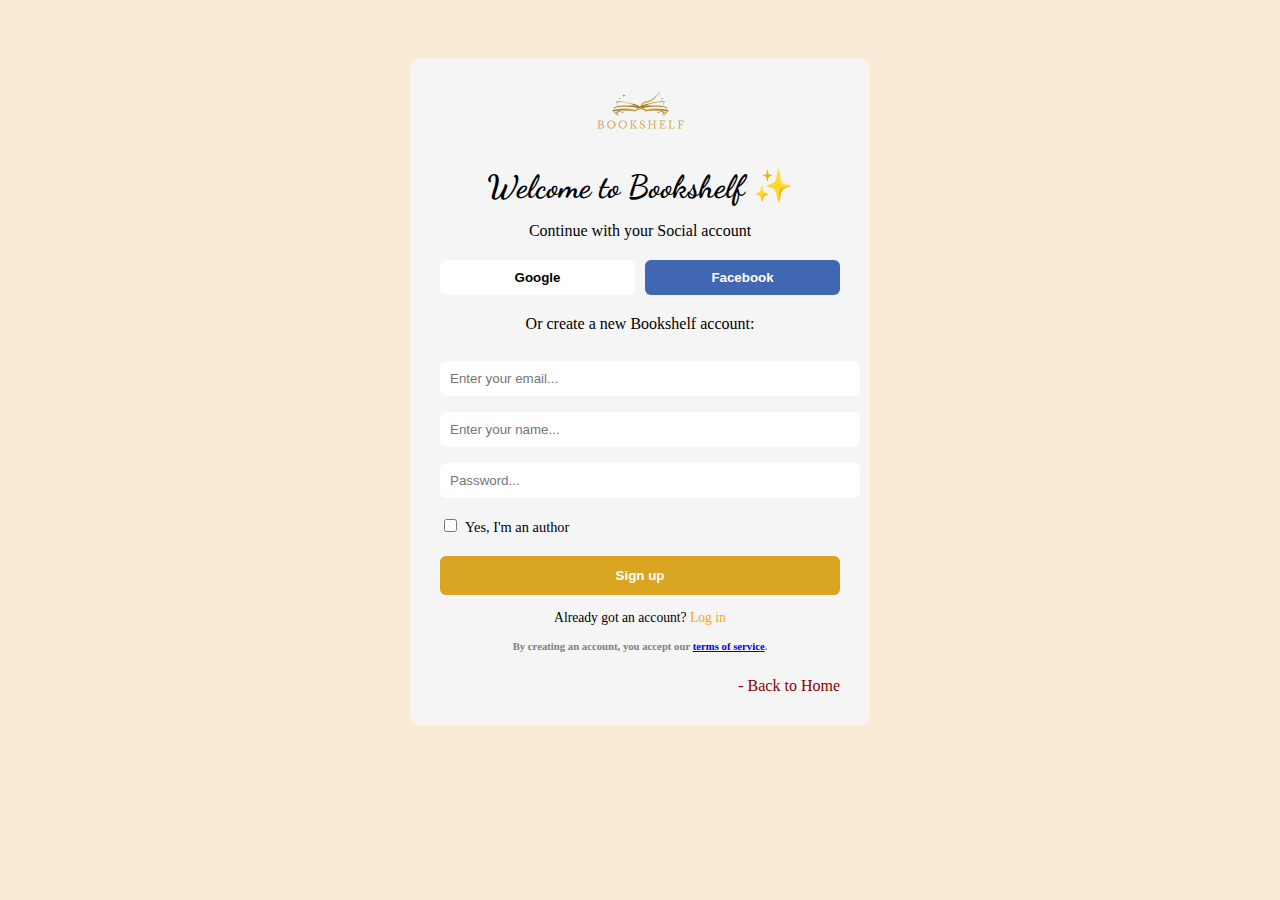
<file: docs/signup.html>
<!DOCTYPE html>
<html lang="en">
<head>
  <meta charset="UTF-8" />
  <meta name="viewport" content="width=device-width, initial-scale=1.0" />
  <title>Signup | Bookshelf</title>
  <style>
    body {
      background-color: antiquewhite;
      display: flex;
      justify-content: center;
      padding: 50px;
    }

    .container {
      background-color: whitesmoke;
      padding: 30px;
      border-radius: 10px;
      width: 100%;
      max-width: 400px;
    }

    .container img {
      width: 100px;
      display: block;
      margin: auto;
    }

    h1 {
      font-family: "Dancing Script", cursive;
      text-align: center;
      margin-bottom: 10px;
    }

    .words {
      text-align: center;
      margin-bottom: 20px;
    }

    .social {
      display: flex;
      gap: 10px;
      margin-bottom: 20px;
      justify-content: center;
    }

    .social button {
      flex: 1;
      padding: 10px;
      font-weight: bold;
      border: none;
      border-radius: 6px;
      cursor: pointer;
    }

    .google {
      background-color: white;
    }

    #fb {
      background-color: #4267b2;
      color: white;
    }

    input[type="text"],
    input[type="email"],
    input[type="password"] {
      width: 100%;
      padding: 10px;
      margin: 8px 0;
      border-radius: 6px;
      border: none
    }

    .checkbox {
      margin-top: 10px;
      font-size: 0.9rem;
    }

    .checkbox input {
      margin-right: 5px;
    }

    .signup-btn {
      width: 100%;
      background-color: goldenrod;
      color: white;
      font-weight: bold;
      border: none;
      border-radius: 6px;
      padding: 12px;
      margin-top: 20px;
      cursor: pointer;
    }

    .bottom-text {
      text-align: center;
      font-size: 0.85rem;
      margin-top: 15px;
    }

    .bottom-text a {
      color: orange;
      text-decoration: none;
    }

    .bottom-text a:hover {
      text-decoration: underline;
    }

    h6 {
      display: block;
      text-align: center;
      color: gray;
      margin-top: 10px;
    }
     .home{
      display: flex;
      justify-content: end;
      text-decoration: none;
      color: darkred;
    }

  </style>

  <link rel="preconnect" href="https://fonts.googleapis.com" />
  <link rel="preconnect" href="https://fonts.gstatic.com" crossorigin />
  <link href="https://fonts.googleapis.com/css2?family=Dancing+Script:wght@400..700&display=swap" rel="stylesheet" />
</head>
<body>
  <div class="container">
    <img src="../images/logo.png" alt="Bookshelf logo" />
    <h1>Welcome to Bookshelf ✨</h1>
    <p class="words">Continue with your Social account</p>

    <div class="social">
      <button class="google">Google</button>
      <button id="fb">Facebook</button>
    </div>

    <p class="words">Or create a new Bookshelf account:</p>

    <form>
      <input type="email" placeholder="Enter your email..." required />
      <input type="text" placeholder="Enter your name..." required />
      <input type="password" placeholder="Password..." required />

      <div class="checkbox">
        <label><input type="checkbox" /> Yes, I'm an author</label>
      </div>

      <button type="submit" class="signup-btn">Sign up</button>
    </form>

    <div class="bottom-text">
      <p>Already got an account? <a href="./login.html">Log in</a></p>
    </div>

    <h6>By creating an account, you accept our <a href="#">terms of service</a>.</h6>
        <a href="./home.html" class="home">- Back to Home</a>
  </div>
</body>
</html>
</file>
<file: docs/inner style.css>
body {
    background-color: #fdf6e3 !important;
}

h1 {
    font-family: "Dancing Script", cursive;
    text-align: center;
    padding-top: 50px;
}

.quote {
    font-style: italic;
    text-align: center;
}

.img {
    display: flex;
    float: left;
    width: 100px;
    margin: 10px 10px ;
}

h2 {
    font-family: 'Times New Roman', Times, serif;
    font-weight: bolder;
    padding-top: 50px;
}
h3{
    font-family: Cambria, Cochin, Georgia, Times, 'Times New Roman', serif;
}

.author {
    font-style: italic;
}

p {
    margin: 20px;

}

.line {
    background-color: darkred;
    height: 3px;
    border: none;
    margin-top: 5px;
}
</file>
<file: docs/style.css>
body{
  background-color: #fdf6e3;
}
.header {
  display: flex;
  align-items: center;
  justify-content: space-between;
  flex-wrap: wrap;
  background-color: darkred;
  padding: 10px 20px;
  font-family: 'Times New Roman', Times, serif;
  
}

.logo {
  width: 120px;
  
}
.Home{
  display: flex;
  gap: 20px;
  flex-shrink: 1;
  flex-grow: 1;
  justify-content: space-evenly;
  align-items: center;
}
.Home a {
  color: goldenrod;
  text-decoration: none;


}
button{
  background-color: goldenrod;
  border-radius: 8px !important;
  border: none;
  padding: 12px;
  cursor:pointer;
}


.footer{
  background-color: darkred;
  padding: 30px 10px;
  text-align: center;
  width: 100%;
  font-family: 'Times New Roman', Times, serif;
}

.footer-top {
  display: flex;
  justify-content: center;
  flex-wrap: wrap;
  gap: 30px;
  margin-bottom: 15px;
  
}

.footer-top a {
  text-decoration: none;
  color: goldenrod;
}



.copyright {
  font-size: 13px;
  color: goldenrod;
  margin-bottom: 20px;
}

.footer-follow p {
  font-size: 15px;
  color:goldenrod;
  font-weight: bold;
  margin-bottom: 8px;
}

.social-icons a {
  margin: 0 10px;
  font-size: 20px;
  color:goldenrod;
}
</file>
